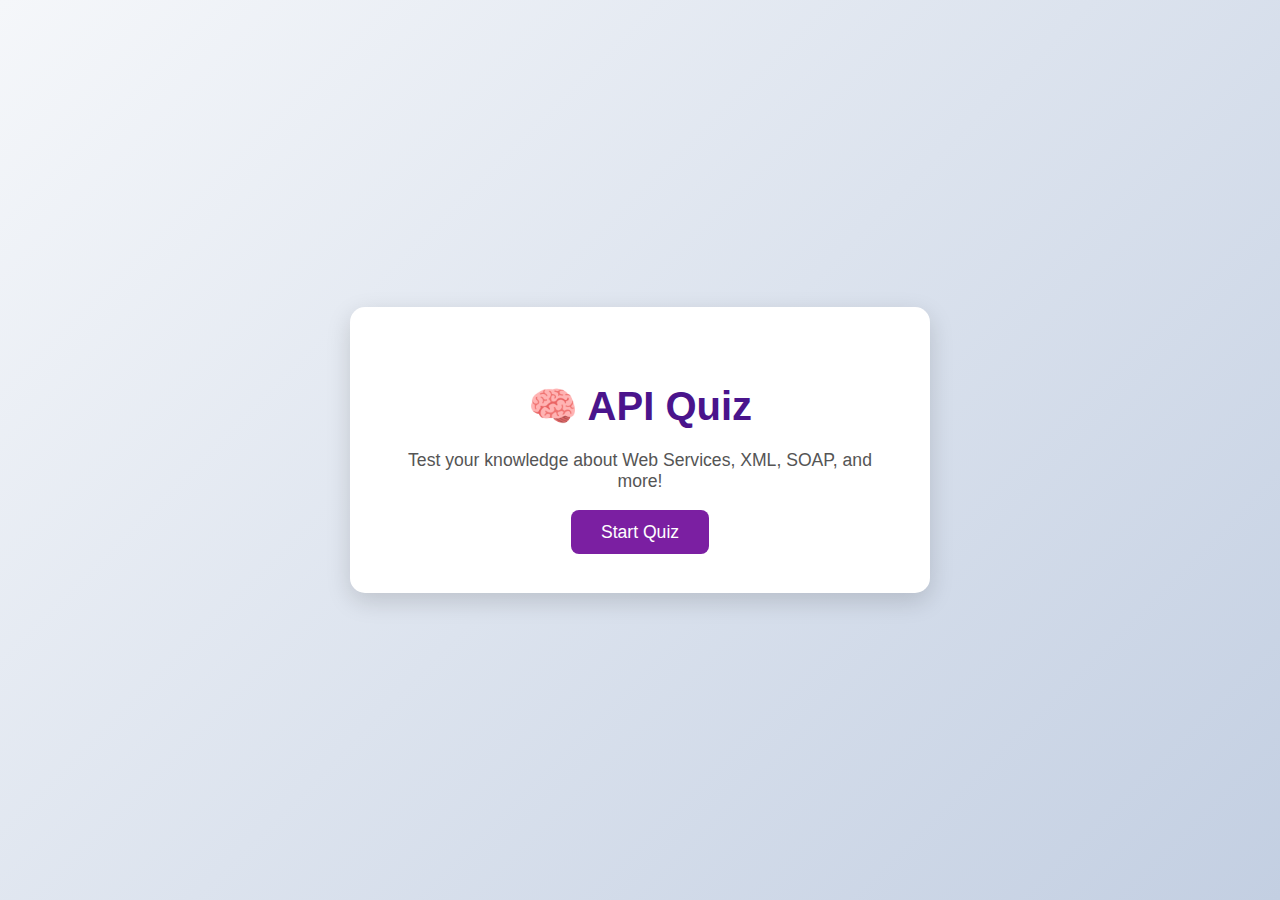
<file: index.html>
<!DOCTYPE html>
<html lang="en">
<head>
  <meta charset="UTF-8" />
  <meta name="viewport" content="width=device-width, initial-scale=1.0" />
  <title>API Quiz Home</title>
  <link rel="stylesheet" href="style.css" />
</head>
<body>
  <div class="container">
    <h1>🧠 API Quiz</h1>
    <p>Test your knowledge about Web Services, XML, SOAP, and more!</p>
    <a href="quiz.html" class="button">Start Quiz</a>
  </div>
</body>
</html>
</file>
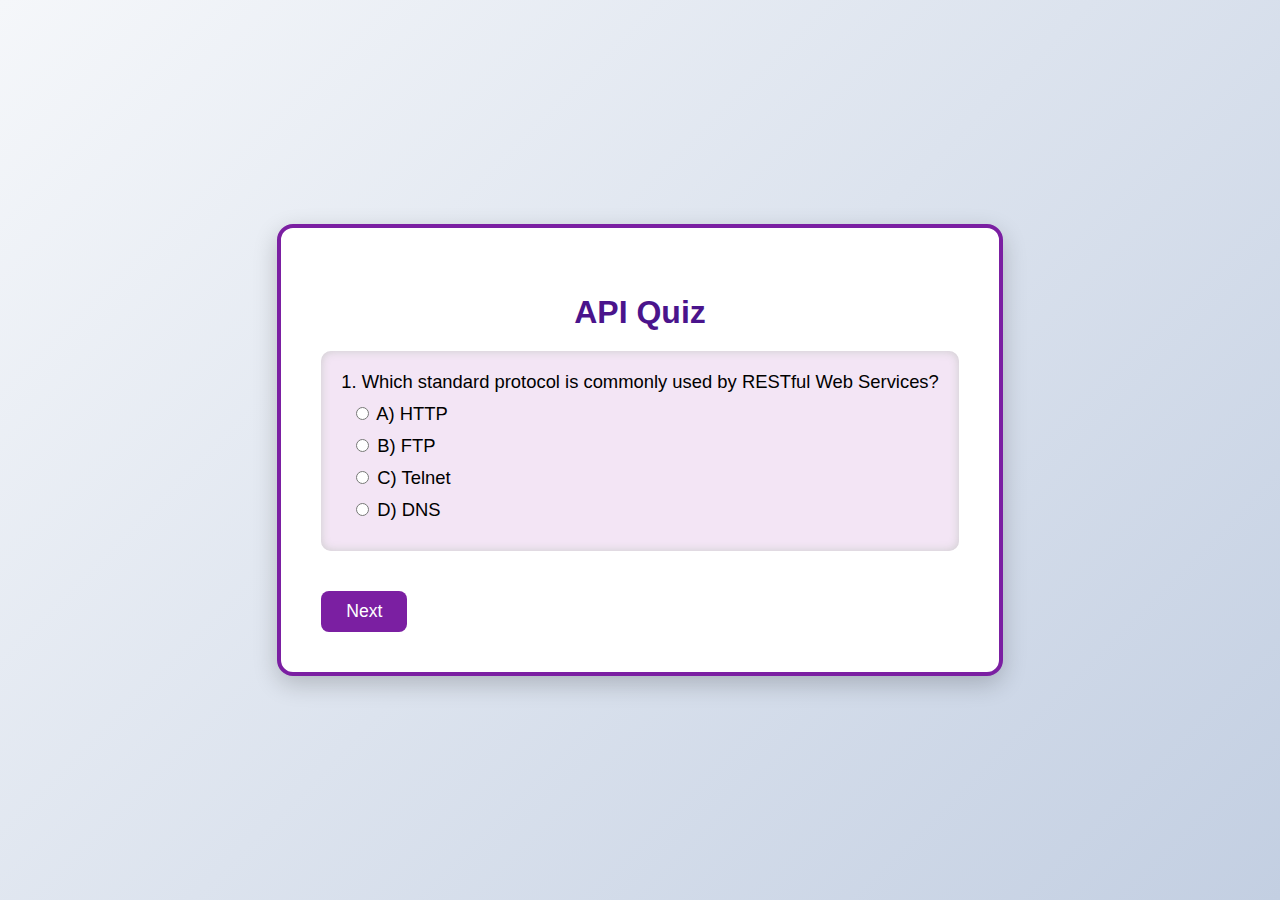
<file: quiz.html>
<!DOCTYPE html>
<html lang="en">
<head>
  <meta charset="UTF-8" />
  <meta name="viewport" content="width=device-width, initial-scale=1.0" />
  <title>API Quiz</title>
  <link rel="stylesheet" href="style.css" />
</head>
<body>
  <div class="quiz-container" id="quiz">
    <h2>API Quiz</h2>
    <form id="quizForm"></form>
    <div class="result" id="result" style="display:none;"></div>
  </div>
  <script src="script.js"></script>
</body>
</html>
</file>
<file: style.css>
body {
  margin: 0;
  padding: 0;
  font-family: 'Segoe UI', Tahoma, Geneva, Verdana, sans-serif;
  background: linear-gradient(135deg, #f5f7fa, #c3cfe2);
  display: flex;
  justify-content: center;
  align-items: center;
  height: 100vh;
  text-align: center;
}

.container {
  background: #ffffff;
  padding: 50px 40px;
  border-radius: 15px;
  box-shadow: 0 8px 24px rgba(0, 0, 0, 0.15);
  max-width: 500px;
  width: 90%;
}

h1 {
  font-size: 2.5em;
  color: #4a148c;
  margin-bottom: 20px;
}

p {
  font-size: 1.1em;
  color: #555;
  margin-bottom: 30px;
}

a.button {
  padding: 12px 30px;
  font-size: 1.1em;
  background-color: #7b1fa2;
  color: #fff;
  text-decoration: none;
  border-radius: 8px;
  transition: background 0.3s ease;
}

a.button:hover {
  background-color: #4a0072;
}

/* For quiz.html */
.quiz-container {
  max-width: 800px;
  margin: auto;
  background: #fff;
  padding: 40px;
  border-radius: 16px;
  box-shadow: 0 8px 24px rgba(0, 0, 0, 0.2);
  border: 4px solid #7b1fa2;
  text-align: left;
}

h2 {
  text-align: center;
  color: #4a148c;
  font-size: 2em;
  margin-bottom: 20px;
}

.question {
  font-size: 1.15em;
  margin-bottom: 15px;
  background: #f3e5f5;
  padding: 20px;
  border-radius: 10px;
  box-shadow: inset 0 0 10px #ccc;
}

.options label {
  display: block;
  margin: 10px 0;
  cursor: pointer;
  padding-left: 10px;
  font-size: 1em;
}

.submit-btn {
  margin: 20px 10px 0 0;
  padding: 10px 25px;
  font-size: 1.1em;
  background: #7b1fa2;
  color: #fff;
  border: none;
  border-radius: 8px;
  cursor: pointer;
  transition: background 0.3s ease;
}

.submit-btn:hover {
  background: #4a0072;
}

.result {
  margin-top: 30px;
  padding: 25px;
  background: #e8f5e9;
  border-radius: 10px;
  font-size: 1.2em;
  border: 2px solid #388e3c;
  color: #2e7d32;
  text-align: center;
}

.retry-btn {
  margin-top: 20px;
  padding: 10px 25px;
  font-size: 1em;
  background: #7b1fa2;
  color: white;
  border: none;
  border-radius: 20px;
  cursor: pointer;
}

.retry-btn:hover {
  background-color: #4a0072;
}
</file>
